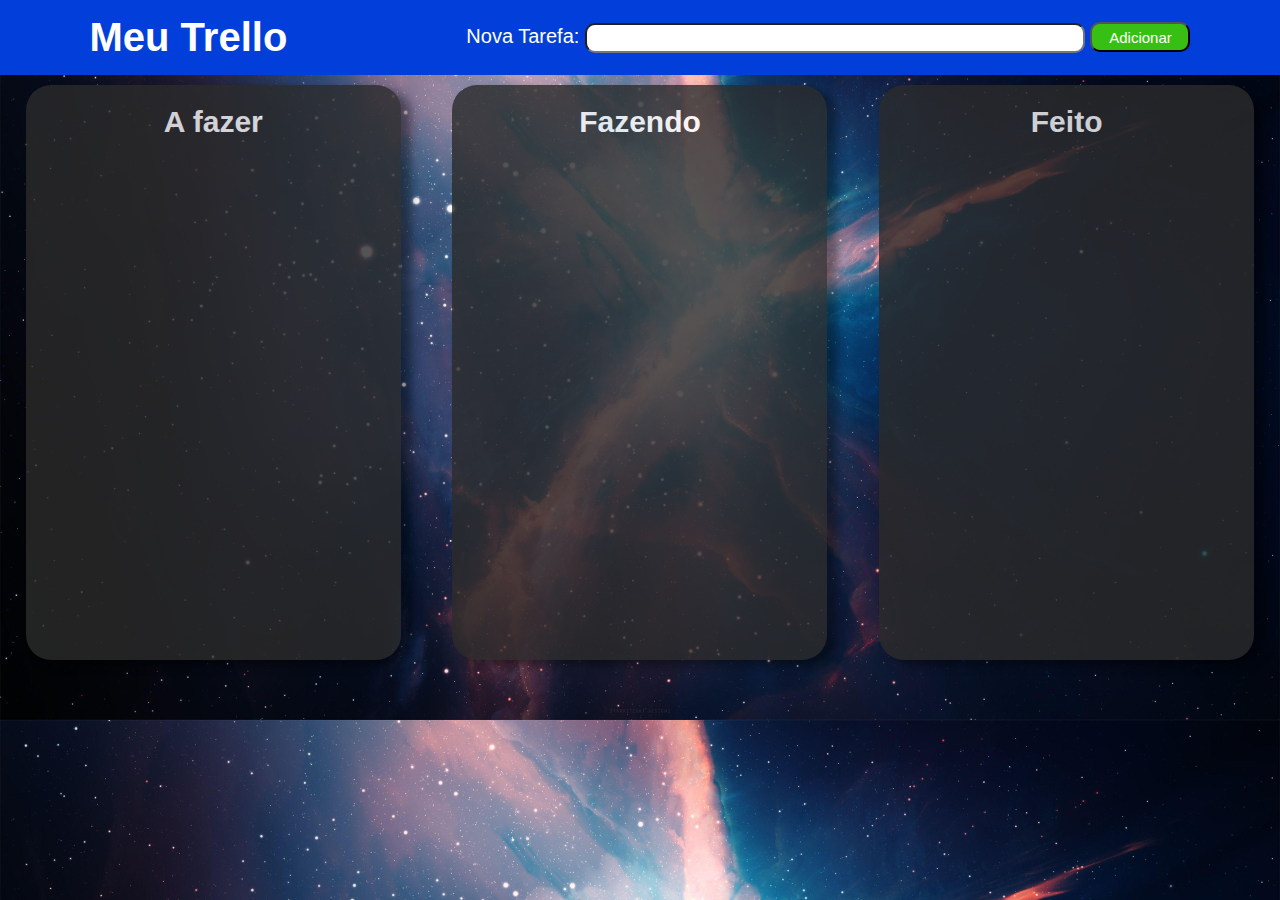
<file: projeto/index.html>
<!DOCTYPE html>
<html lang="en">

<head>
    <meta charset="UTF-8">
    <meta name="viewport" content="width=device-width, initial-scale=1.0">

    <title>Document</title>

    <link rel="stylesheet" href="style.css">
</head>

<body>
    <section class="espaco-header">
        <h1>Meu Trello</h1>

        <div class="espaco-add">
            <form id="adicionar-tarefa">
                <label for="nova-tarefa">Nova Tarefa: </label>
                <input type="text" id="nova-tarefa" name="nova-tarefa">
                <button type="submit">Adicionar</button>
            </form>
        </div>
    </section>

    <section class="espaco-colunas">
        <div class="coluna" id="fazer">
            <h2>A fazer</h2>
            <ul class="tarefas" id="tarefa-fazer"></ul>
        </div>

        <div class="coluna" id="fazendo">
            <h2>Fazendo</h2>
            <ul class="tarefas" id="tarefa-fazendo"></ul>
        </div>

        <div class="coluna" id="feito">
            <h2>Feito</h2>
            <ul class="tarefas" id="tarefa-feito"></ul>
        </div>
    </section>


    <!-- script JS -->
    <script src="main.js"></script>
</body>

</html>
</file>
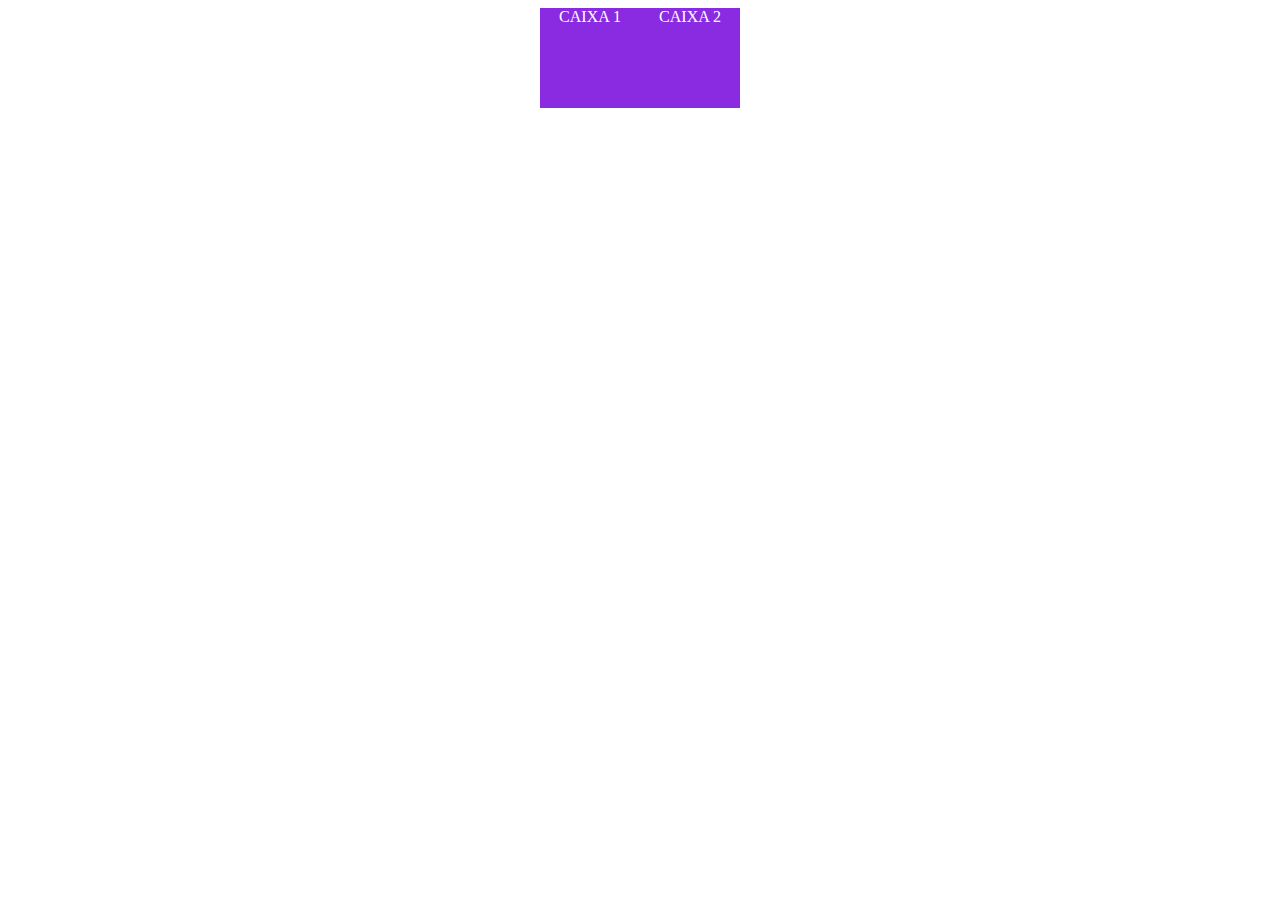
<file: teste/index.html>
<!DOCTYPE html>
<html lang="en">
<head>
    <meta charset="UTF-8">
    <meta name="viewport" content="width=device-width, initial-scale=1.0">
    <title>DragDrop test</title>

    <style>
        .container {
            display: flex;
            justify-content: center;
        }

        .box {
            width: 100px;
            height: 100px;
            background-color: #8a2be2;
            color: #fff;
            text-align: center;

        }
    </style>
</head>
<body>
    
    <div class="container">
        <div id="box1" class="box" draggable="true">
            CAIXA 1
        </div>
        <div id="box2" class="box" draggable="true">
            CAIXA 2
        </div>
    </div>

    <!-- script JS -->
    <script>
        const box1 = document.getElementById('box1');
        const box2 = document.getElementById('box2');

        box1.addEventListener('dragstart', function(event){
            // dataTransfer = guarda texto enquanto estamos arrastando

            // setData = o que irá fzr com esse dado
            // pra func tem q colocar tipo de txt e onde está 
            event.dataTransfer.setData('text/plain', 'box1');
        });
        box2.addEventListener('dragstart', function(event){
            event.dataTransfer.setData('text/plain', 'box2');
        });


        box1.addEventListener('dragover', function(event){
            event.preventDefault();
        });
        box2.addEventListener('dragover', function(event){
            event.preventDefault();
        });

        
        box1.addEventListener('drop', function(event){
            const id = event.dataTransfer.getData('text');
            if (id === 'box2'){
                //parentNode = só ler info

                //insertBefore = fzr a troca, colocando 1 antes do outro
                box1.parentNode.insertBefore(box2, box1);
            };
        });
        box2.addEventListener('drop', function(event){
            const id = event.dataTransfer.getData('text');
            if (id === 'box1'){
                box2.parentNode.insertBefore(box1, box2);
            };
        });
    </script>
</body>
</html>
</file>
<file: projeto/style.css>
/* BASE */
* {
    margin: 0;
    box-sizing: border-box;
}

/*  COLUNAS */
.espaco-colunas {
    display: flex;

    justify-content: space-around;
}

body {
    background-image: url(fundoSite.jpg);
    background-size: cover;
}

.coluna {
    display: flex;
    flex-direction: column;

    margin: 10px;
    border-radius: 25px;

    text-align: center;
    align-items: center;

    width: 375px;
    height: 575px;

    background-color: #2b2b2b;
    color: #fff;
    opacity: 0.8;

    font: 150 20px arial;

    box-shadow: 10px 5px 10px rgba(0, 0, 0, 0.5);
}

/* header */
.espaco-header {
    display: flex;

    height: 75px;

    justify-content: space-around;
    align-items: center;

    font: 150 20px arial;

    background-color: rgb(2, 63, 218);
    color: #fff;
}


input {
    width: 500px;
    height: 30px;

    border-radius: 10px;
}

button {
    width: 100px;
    height: 30px;

    border-radius: 10px;

    background-color: #38bf13;
    color: #fff;

    font: 50 15px arial;
}

/* cartoes */
h2 {
    margin: 20px 0px 10px;
}

ul {
    list-style-type: none;

    padding: 0;
    margin: 0;
}

li {
    width: 350px;
    border-radius: 5px;

    padding: 10px 0px;
    margin: 10px 0px;

    background-color: #5a5a5a;

    font: 50 15px arial;
}
</file>
